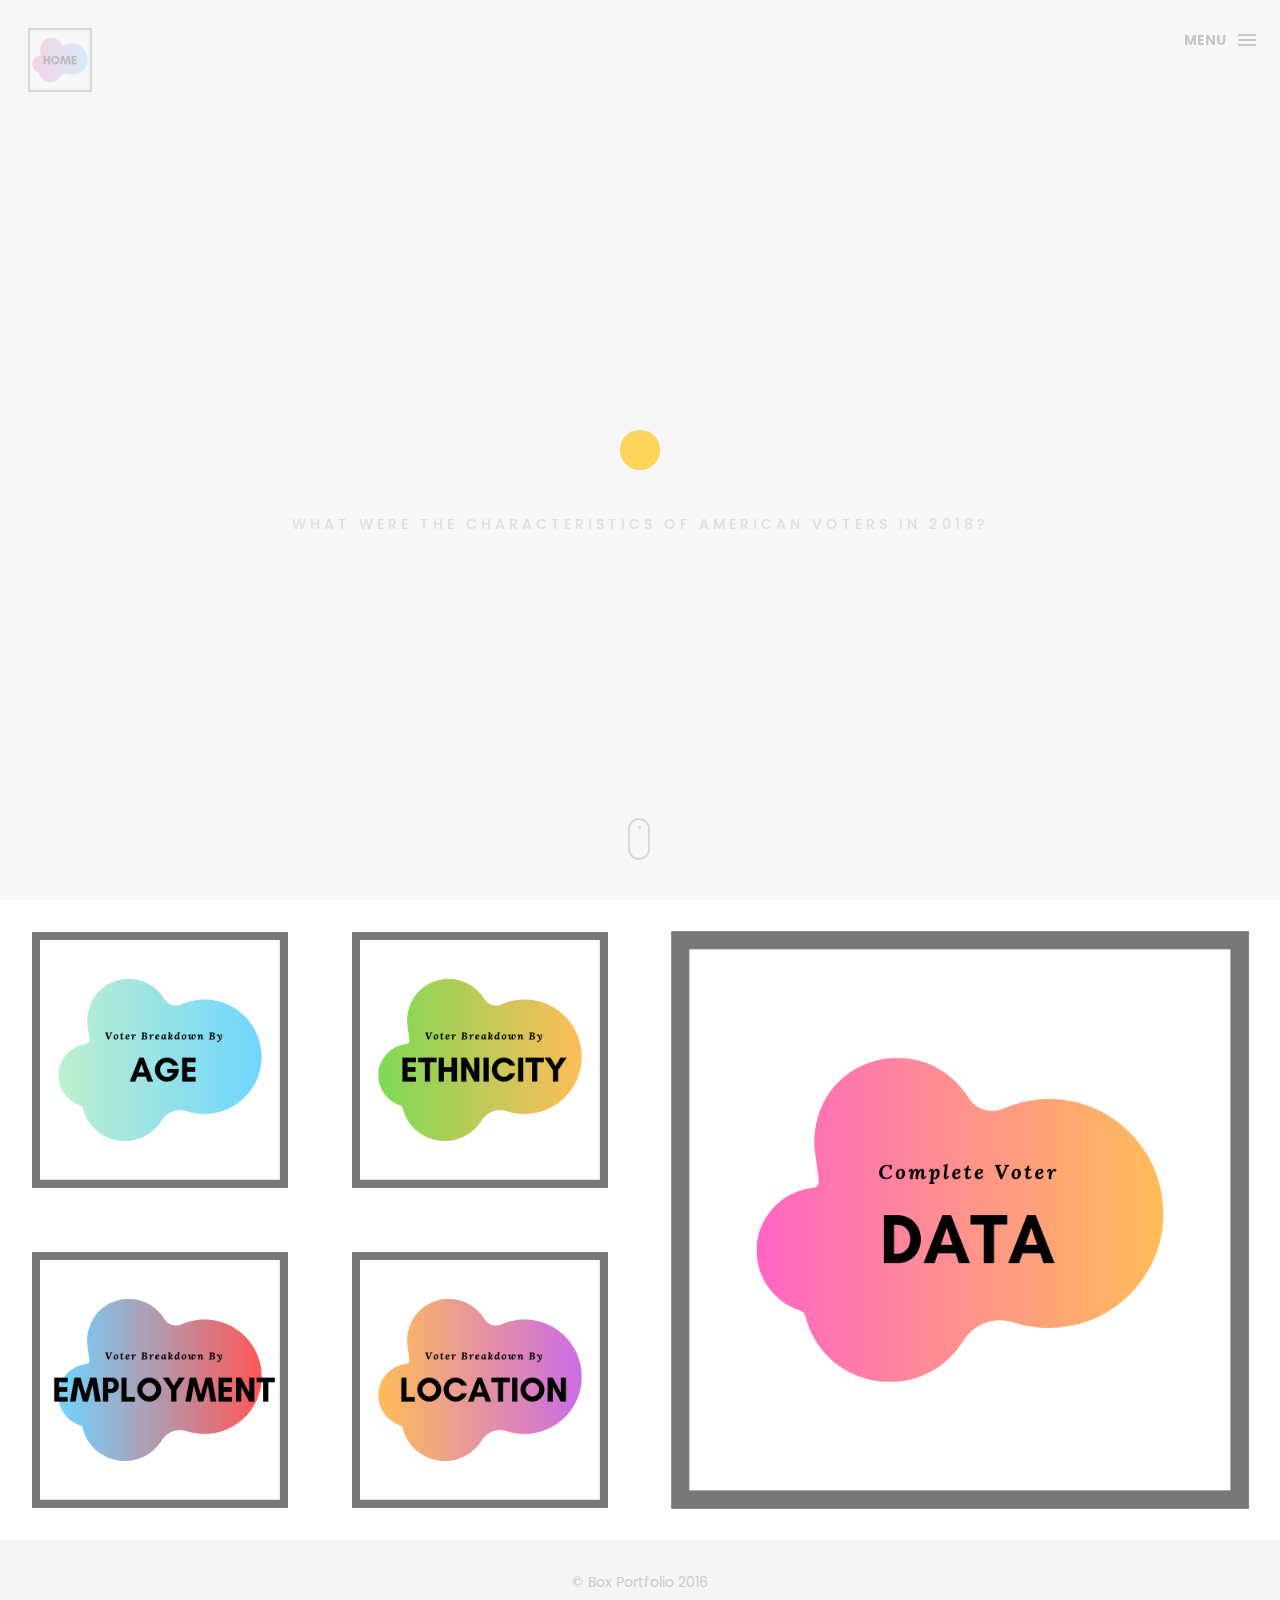
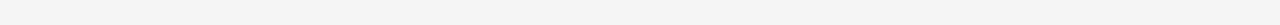
<file: index.html>
<!DOCTYPE html>
<html lang="en">

<head>
    <meta charset="utf-8">
    <meta http-equiv="X-UA-Compatible" content="IE=edge">
    <meta name="viewport" content="width=device-width, initial-scale=1">
    <!-- The above 3 meta tags *must* come first in the head; any other head content must come *after* these tags -->
    <title>American Voters 2018</title>
    <link rel="icon" href="img/fav.png" type="image/x-icon">

    <!-- Bootstrap -->
    <link href="css/bootstrap.min.css" rel="stylesheet">
    <link href="ionicons/css/ionicons.min.css" rel="stylesheet">

    <!-- main css -->
    <link href="css/style.css" rel="stylesheet">


    <!-- modernizr -->
    <script src="js/modernizr.js"></script>

    <!-- HTML5 shim and Respond.js for IE8 support of HTML5 elements and media queries -->
    <!-- WARNING: Respond.js doesn't work if you view the page via file:// -->
    <!--[if lt IE 9]>
      <script src="https://oss.maxcdn.com/html5shiv/3.7.2/html5shiv.min.js"></script>
      <script src="https://oss.maxcdn.com/respond/1.4.2/respond.min.js"></script>
    <![endif]-->
</head>

<body>

    <!-- Preloader -->
    <div id="preloader">
        <div class="pre-container">
            <div class="spinner">
                <div class="double-bounce1"></div>
                <div class="double-bounce2"></div>
            </div>
        </div>
    </div>
    <!-- end Preloader -->

    <div class="container-fluid">
        <!-- box header -->
        <header class="box-header">
            <div class="box-logo">
                <a href="index.html"><img src="img/logo.png" width="80" alt="Logo"></a>
            </div>
            <!-- box-nav -->
            <a class="box-primary-nav-trigger" href="#0">
                <span class="box-menu-text">Menu</span><span class="box-menu-icon"></span>
            </a>
            <!-- box-primary-nav-trigger -->
        </header>
        <!-- end box header -->

        <!-- nav -->
        <nav>
            <ul class="box-primary-nav">
                <li class="box-label">Jump to a Page</li>
                <li><a href="index.html">Home</a> <i class="ion-ios-circle-filled color"></i></li>
                <li><a href="age.html">Voters by Age</a></li>
                <li><a href="ethnicity.html">Voters by Ethnicity</a></li>
                <li><a href="employment.html">Voters by Employment Status</a></li>
                <li><a href="static/location2.html">Voters by Location</a></li>
                <li><a href="data.html">Checkout the Data</a></li>
            </ul>
        </nav>
        <!-- end nav -->

        <!-- box-intro -->
        <section class="box-intro">
            <div class="table-cell">
                <h1 class="box-headline letters rotate-2">
                    <span class="box-words-wrapper">
                        <b class="is-visible">age.</b>
                        <b>&nbsp;gender.</b>
                        <b>ethnicity.</b>
                    </span>
		        </h1>
                <!-- <h5>everything you need to build your personal portfolio</h5> -->
                <h5>What were the characteristics of American voters in 2018?</h5>
            </div>

            <div class="mouse">
                <div class="scroll"></div>
            </div>
        </section>
        <!-- end box-intro -->
    </div>

    <!-- portfolio div -->
    <div class="portfolio-div">
        <div class="portfolio">
            <div class="no-padding portfolio_container">
                <!-- single work -->
                <div class="col-md-3 col-sm-6  fashion logo">
                    <a href="age.html" class="portfolio_item">
                        <img src="img/1.png" alt="image" class="img-responsive" />
                        <div class="portfolio_item_hover">
                            <div class="portfolio-border clearfix">
                                <div class="item_info">
                                    <span>Voter Breakdown by Age</span>
                                    <em>Dive Deeper</em>
                                </div>
                            </div>
                        </div>
                    </a>
                </div>
                <!-- end single work -->

                <!-- single work -->
                <div class="col-md-3 col-sm-6 ads graphics">
                    <a href="ethnicity.html" class="portfolio_item">
                        <img src="img/2.png" alt="image" class="img-responsive" />
                        <div class="portfolio_item_hover">
                            <div class="portfolio-border clearfix">
                                <div class="item_info">
                                    <span>Voter Breakdown by Ethnicity</span>
                                    <em>Dive Deeper</em>
                                </div>
                            </div>
                        </div>
                    </a>
                </div>
                <!-- end single work -->

                <!-- single work -->
                <div class="col-md-6 col-sm-12 photography">
                    <a href="data.html" class="portfolio_item">
                        <img src="img/5.png" alt="image" class="img-responsive" />
                        <div class="portfolio_item_hover">
                            <div class="portfolio-border clearfix">
                                <div class="item_info">
                                    <span>Overall Voter Dataset</span>
                                    <em>See the Data</em>
                                </div>
                            </div>
                        </div>
                    </a>
                </div>
                <!-- end single work -->

                <!-- single work -->
                <div class="col-md-3 col-sm-6 fashion ads">
                    <a href="employment.html" class="portfolio_item">
                        <img src="img/3.png" alt="image" class="img-responsive" />
                        <div class="portfolio_item_hover">
                            <div class="portfolio-border clearfix">
                                <div class="item_info">
                                    <span>Voter Breakdown by Employment</span>
                                    <em>Dive Deeper</em>
                                </div>
                            </div>
                        </div>
                    </a>
                </div>
                <!-- end single work -->

                <!-- single work -->
                <div class="col-md-3 col-sm-6 graphics ads">
                    <a href="static/location2.html" class="portfolio_item">
                        <img src="img/4.png" alt="image" class="img-responsive" />
                        <div class="portfolio_item_hover">
                            <div class="portfolio-border clearfix">
                                <div class="item_info">
                                    <span>Voter Breakdown by Location</span>
                                    <em>Dive Deeper</em>
                                </div>
                            </div>
                        </div>
                    </a>
                </div>
                <!-- end single work -->
            </div>
            <!-- end portfolio_container -->
        </div>
        <!-- portfolio -->
    </div>
    <!-- end portfolio div -->

    <!-- footer -->
    <footer>
        <div class="container-fluid">
            <p class="copyright">© Box Portfolio 2016</p>
        </div>
    </footer>
    <!-- end footer -->

    <!-- back to top -->
    <a href="#0" class="cd-top"><i class="ion-android-arrow-up"></i></a>
    <!-- end back to top -->



    <!-- jQuery -->
    <script src="js/jquery-2.1.1.js"></script>
    <!--  plugins -->
    <script src="js/bootstrap.min.js"></script>
    <script src="js/menu.js"></script>
    <script src="js/animated-headline.js"></script>
    <script src="js/isotope.pkgd.min.js"></script>


    <!--  custom script -->
    <script src="js/custom.js"></script>

</body>

</html>
</file>
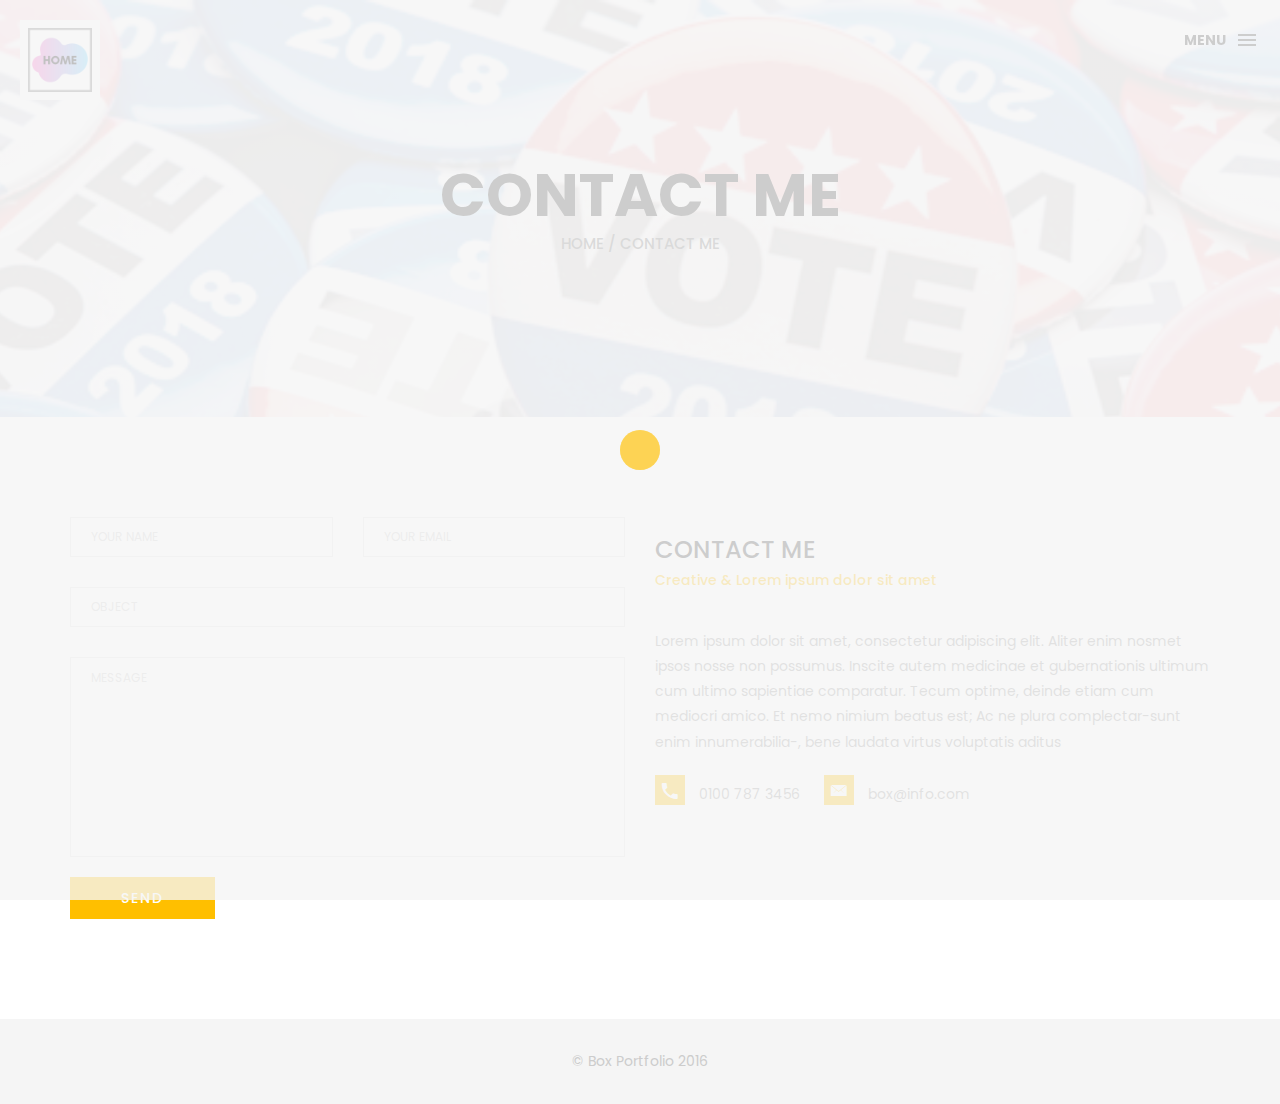
<file: contact.html>
<!DOCTYPE html>
<html lang="en">

<head>
    <meta charset="utf-8">
    <meta http-equiv="X-UA-Compatible" content="IE=edge">
    <meta name="viewport" content="width=device-width, initial-scale=1">
    <!-- The above 3 meta tags *must* come first in the head; any other head content must come *after* these tags -->
    <title>Box personal portfolio Template</title>

    <!-- Bootstrap -->
    <link href="css/bootstrap.min.css" rel="stylesheet">
    <link href="ionicons/css/ionicons.min.css" rel="stylesheet">
    <link rel="icon" href="img/fav.png" type="image/x-icon">

    <!-- main css -->
    <link href="css/style.css" rel="stylesheet">


    <!-- modernizr -->
    <script src="js/modernizr.js"></script>

    <!-- HTML5 shim and Respond.js for IE8 support of HTML5 elements and media queries -->
    <!-- WARNING: Respond.js doesn't work if you view the page via file:// -->
    <!--[if lt IE 9]>
      <script src="https://oss.maxcdn.com/html5shiv/3.7.2/html5shiv.min.js"></script>
      <script src="https://oss.maxcdn.com/respond/1.4.2/respond.min.js"></script>
    <![endif]-->
</head>

<body>

    <!-- Preloader -->
    <div id="preloader">
        <div class="pre-container">
            <div class="spinner">
                <div class="double-bounce1"></div>
                <div class="double-bounce2"></div>
            </div>
        </div>
    </div>
    <!-- end Preloader -->

    <div class="container-fluid">
        <!-- box-header -->
        <header class="box-header">
            <div class="box-logo">
                <a href="index.html"><img src="img/logo.png" width="80" alt="Logo"></a>
            </div>
            <!-- box-nav -->
            <a class="box-primary-nav-trigger" href="#0">
                <span class="box-menu-text">Menu</span><span class="box-menu-icon"></span>
            </a>
            <!-- box-primary-nav-trigger -->
        </header>
        <!-- end box-header -->

        <!-- nav -->
        <nav>
            <ul class="box-primary-nav">
                <li class="box-label">About me</li>

                <li><a href="index.html">Intro</a></li>
                <li><a href="about.html">About me</a></li>
                <li><a href="services.html">services</a></li>
                <li><a href="portfolio.html">portfolio</a></li>
                <li><a href="contact.html">contact me</a> <i class="ion-ios-circle-filled color"></i></li>



                <li class="box-label">Follow me</li>

                <li class="box-social"><a href="#0"><i class="ion-social-facebook"></i></a></li>
                <li class="box-social"><a href="#0"><i class="ion-social-instagram-outline"></i></a></li>
                <li class="box-social"><a href="#0"><i class="ion-social-twitter"></i></a></li>
                <li class="box-social"><a href="#0"><i class="ion-social-dribbble"></i></a></li>
            </ul>
        </nav>
        <!-- end nav -->

    </div>

    <!-- top bar -->
    <div class="top-bar">
        <h1>contact Me</h1>
        <p><a href="#">Home</a> / Contact Me</p>
    </div>
    <!-- end top bar -->

    <!-- main-container -->
    <div class="container main-container">
        <div class="col-md-6">
            <form action="#" method="post">
                <div class="row">
                    <div class="col-md-6">
                        <div class="input-contact">
                            <input type="text" name="name">
                            <span>your name</span>
                        </div>
                    </div>
                    <div class="col-md-6">
                        <div class="input-contact">
                            <input type="text" name="email">
                            <span>your email</span>
                        </div>
                    </div>
                    <div class="col-md-12">
                        <div class="input-contact">
                            <input type="text" name="object">
                            <span>object</span>
                        </div>
                    </div>
                    <div class="col-md-12">
                        <div class="textarea-contact">
                            <textarea name="message"></textarea>
                            <span>message</span>
                        </div>
                    </div>
                    <div class="col-md-12">
                        <a href="#" class="btn btn-box">Send</a>
                    </div>
                </div>
            </form>
        </div>

        <div class="col-md-6">
            <h3 class="text-uppercase">contact me</h3>
            <h5>Creative & Lorem ipsum dolor sit amet</h5>
            <div class="h-30"></div>
            <p>Lorem ipsum dolor sit amet, consectetur adipiscing elit. Aliter enim nosmet ipsos nosse non possumus. Inscite autem medicinae et gubernationis ultimum cum ultimo sapientiae comparatur. Tecum optime, deinde etiam cum mediocri amico. Et nemo nimium beatus est; Ac ne plura complectar-sunt enim innumerabilia-, bene laudata virtus voluptatis aditus </p>
            <div class="contact-info">
                <p><i class="ion-android-call"></i> 0100 787 3456</p>
                <p><i class="ion-ios-email"></i> box@info.com</p>
            </div>
        </div>


    </div>
    <!-- end main-container -->

    <!-- footer -->
    <footer>
        <div class="container-fluid">
            <p class="copyright">© Box Portfolio 2016</p>
        </div>
    </footer>
    <!-- end footer -->

    <!-- back to top -->
    <a href="#0" class="cd-top"><i class="ion-android-arrow-up"></i></a>
    <!-- end back to top -->



    <!-- jQuery -->
    <script src="js/jquery-2.1.1.js"></script>
    <!--  plugins -->
    <script src="js/bootstrap.min.js"></script>
    <script src="js/menu.js"></script>
    <script src="js/animated-headline.js"></script>
    <script src="js/isotope.pkgd.min.js"></script>


    <!--  custom script -->
    <script src="js/custom.js"></script>

</body>

</html>
</file>
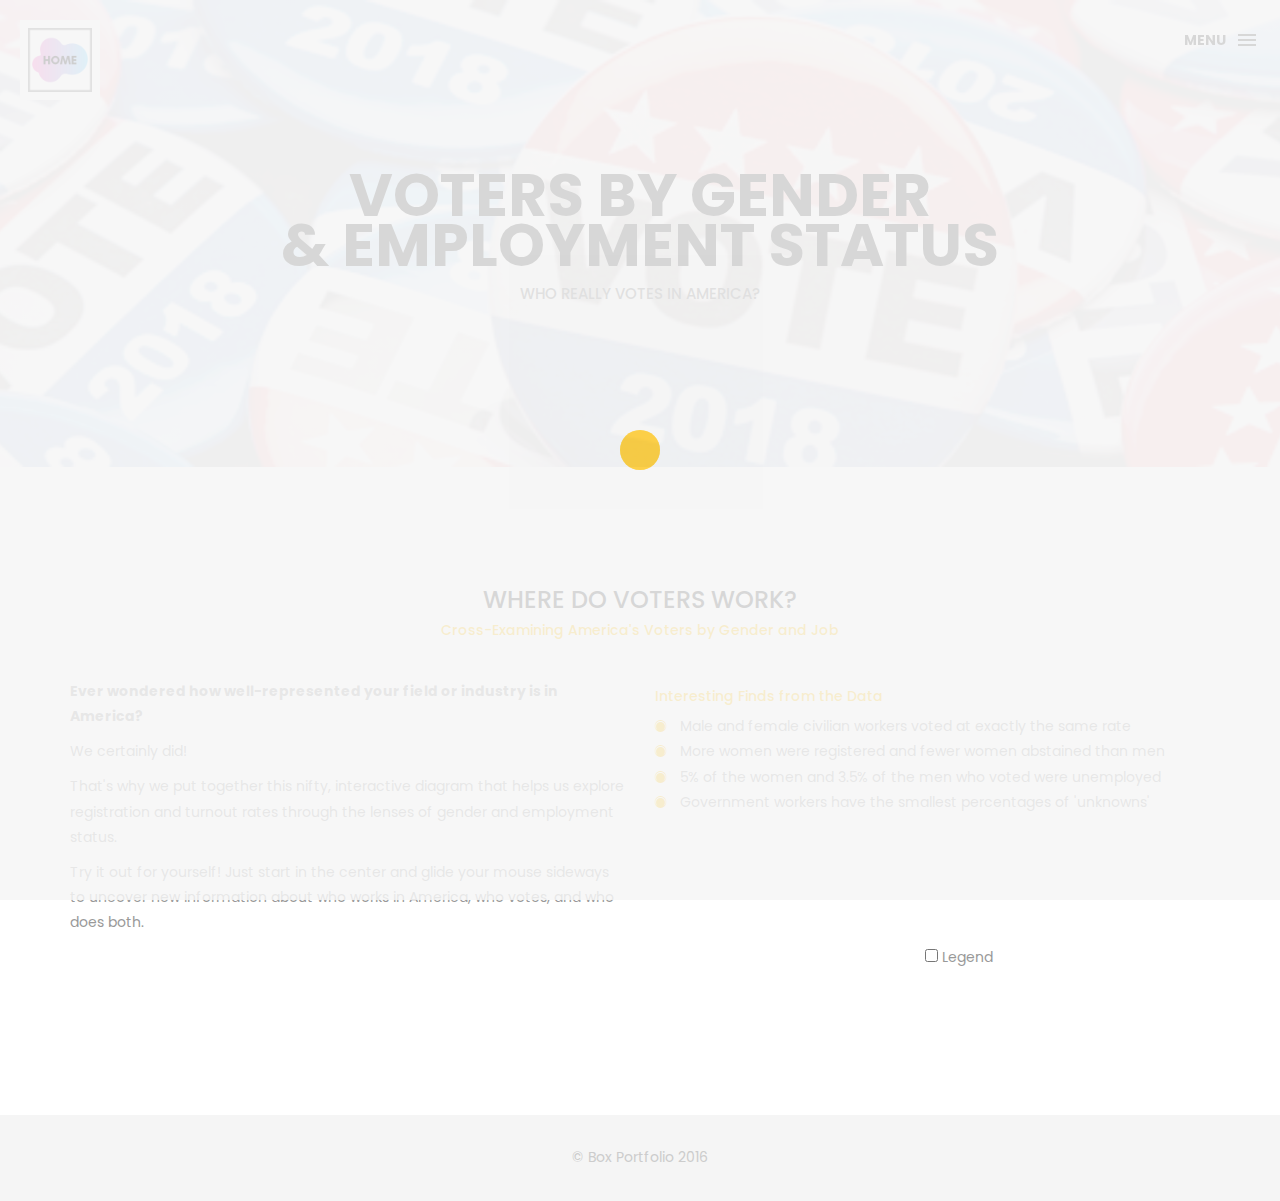
<file: employment.html>
<!DOCTYPE html>
<html lang="en">

<head>
    <meta charset="utf-8">
    <meta http-equiv="X-UA-Compatible" content="IE=edge">
    <meta name="viewport" content="width=device-width, initial-scale=1">
    <!-- The above 3 meta tags *must* come first in the head; any other head content must come *after* these tags -->
    <title>American Voters 2018 - Employment Analysis</title>
    <link rel="icon" href="img/fav.png" type="image/x-icon">

    <!-- Bootstrap -->
    <link href="css/bootstrap.min.css" rel="stylesheet">
    <link href="ionicons/css/ionicons.min.css" rel="stylesheet">

    <!-- main css -->
    <link href="css/style.css" rel="stylesheet">


    <!-- modernizr -->
    <script src="js/modernizr.js"></script>
    <!-- <script src="https://code.jquery.com/jquery-3.3.1.slim.min.js" integrity="sha384-q8i/X+965DzO0rT7abK41JStQIAqVgRVzpbzo5smXKp4YfRvH+8abtTE1Pi6jizo"
    crossorigin="anonymous"></script>
    <script src="https://cdnjs.cloudflare.com/ajax/libs/popper.js/1.14.3/umd/popper.min.js" integrity="sha384-ZMP7rVo3mIykV+2+9J3UJ46jBk0WLaUAdn689aCwoqbBJiSnjAK/l8WvCWPIPm49"
    crossorigin="anonymous"></script>
    <script src="https://stackpath.bootstrapcdn.com/bootstrap/4.1.3/js/bootstrap.min.js" integrity="sha384-ChfqqxuZUCnJSK3+MXmPNIyE6ZbWh2IMqE241rYiqJxyMiZ6OW/JmZQ5stwEULTy"
    crossorigin="anonymous"></script>
    <link rel="stylesheet" href="https://stackpath.bootstrapcdn.com/bootstrap/4.1.3/css/bootstrap.min.css" integrity="sha384-MCw98/SFnGE8fJT3GXwEOngsV7Zt27NXFoaoApmYm81iuXoPkFOJwJ8ERdknLPMO"
    crossorigin="anonymous">
    <link rel="stylesheet" href="assets/css/style.css"> -->
    <!-- <link rel="stylesheet" href="css/d3Style.css"> -->
    
    <!-- From Sequences Project -->
    <script src="https://d3js.org/d3.v3.min.js"></script>
    <link rel="stylesheet" type="text/css"
      href="https://fonts.googleapis.com/css?family=Open+Sans:400,600">
    <link rel="stylesheet" type="text/css" href="css/sequences.css"/>

    <!-- HTML5 shim and Respond.js for IE8 support of HTML5 elements and media queries -->
    <!-- WARNING: Respond.js doesn't work if you view the page via file:// -->
    <!--[if lt IE 9]>
      <script src="https://oss.maxcdn.com/html5shiv/3.7.2/html5shiv.min.js"></script>
      <script src="https://oss.maxcdn.com/respond/1.4.2/respond.min.js"></script>
    <![endif]-->
</head>

<body>

    <!-- Preloader -->
    <div id="preloader">
        <div class="pre-container">
            <div class="spinner">
                <div class="double-bounce1"></div>
                <div class="double-bounce2"></div>
            </div>
        </div>
    </div>
    <!-- end Preloader -->

    <div class="container-fluid">
       <!-- box-header -->
        <header class="box-header">
            <div class="box-logo">
                <a href="index.html"><img src="img/logo.png" width="80" alt="Logo"></a>
            </div>
            <!-- box-nav -->
            <a class="box-primary-nav-trigger" href="#0">
                <span class="box-menu-text">Menu</span><span class="box-menu-icon"></span>
            </a>
            <!-- box-primary-nav-trigger -->
        </header>
        <!-- end box-header -->
        
        <!-- nav -->
        <nav>
            <ul class="box-primary-nav">
                <li class="box-label">Jump to a Page</li>
                <li><a href="index.html">Home</a> </li>
                <li><a href="age.html">Voters by Age</a></li>
                <li><a href="ethnicity.html">Voters by Ethnicity</a></li>
                <li><a href="employment.html">Voters by Employment Status</a><i class="ion-ios-circle-filled color"></i></li>
                <li><a href="static/location2.html">Voters by Location</a></li>
                <li><a href="data.html">Checkout the Data</a></li>
            </ul>
        </nav>
        <!-- end nav -->
    </div>
    
    <!-- top-bar -->
    <div class="top-bar">
        <h1>Voters by Gender<br>& Employment Status</h1>
        <p>Who Really Votes in America?</p>
    </div>
    <!-- end top-bar -->
    
    <!-- main-container -->
    <div class="container main-container">
            <div class="col-md-12">
                    <h3 class="text-uppercase" align="center">Where do voters work?</h3>
                    <h5 align="center">Cross-Examining America's Voters by Gender and Job</h5>
                    <div class="h-30"></div>
            </div>
        
                <div class="col-md-6">
                    <p><strong>Ever wondered how well-represented your field or industry is in America?</strong>
                    </p>
                    <p>
                        We certainly did!        
                    </p>
                    <p>
                        That's why we put together this nifty, interactive diagram that helps us explore registration and turnout rates through the 
                        lenses of gender and employment status.
                    </p>
                    <p>
                        Try it out for yourself! Just start in the center and glide your mouse sideways to uncover new information about who works in America, 
                        who votes, and who does both.   
                    </p>
                </div>
        
                <div class="col-md-6">
                        <h5>Interesting Finds from the Data</h5>
                    <ul class="cat-ul">
                        <li><i class="ion-ios-circle-filled"></i> Male and female civilian workers voted at exactly the same rate</li>
                        <li><i class="ion-ios-circle-filled"></i> More women were registered and fewer women abstained than men</li>
                        <li><i class="ion-ios-circle-filled"></i> 5% of the women and 3.5% of the men who voted were unemployed</li>
                        <li><i class="ion-ios-circle-filled"></i> Government workers have the smallest percentages of 'unknowns'</li>
                    </ul>
                    <div class="h-10"></div>
                    
                </div>
            
            <div id="main">
                <div id="sequence"></div>
                    <div id="chart">
                        <!-- <div id="explanation" style="visibility: hidden;">
                            <span id="percentage"></span><br/>
                            of people in America had the above characteristics in 2018
                        </div> -->
                    </div>
                </div>
                <div id="sidebar">
                    <input type="checkbox" id="togglelegend"> Legend<br/>
                        <!-- <div id="legend" style="visibility: hidden;"></div> -->
                    <div id="legend"></div>
                </div>
    </div>

    <!-- end main-container -->


    <!-- footer -->
    <footer>
        <div class="container-fluid">
            <p class="copyright">© Box Portfolio 2016</p>
        </div>
    </footer>
    <!-- end footer -->
    
    <!-- back to top -->
    <a href="#0" class="cd-top"><i class="ion-android-arrow-up"></i></a>
    <!-- end back to top -->




    <!-- jQuery -->
    <script src="js/jquery-2.1.1.js"></script>
    <!--  plugins -->
    <script src="js/bootstrap.min.js"></script>
    <script src="js/menu.js"></script>
    <script src="js/animated-headline.js"></script>
    <script src="js/isotope.pkgd.min.js"></script>
    <!-- <script src="https://cdnjs.cloudflare.com/ajax/libs/d3/5.5.0/d3.min.js"></script> -->
    <!-- <script src="https://cdnjs.cloudflare.com/ajax/libs/d3-tip/0.9.1/d3-tip.js"></script> -->
  


    <!--  custom script -->
    <script src="js/sequences.js"></script>
    <script src="js/custom.js"></script>
</body>

</html>
</file>
<file: css/style.css>
/*
* Box Theme
* Created by : Ahmed Eissa
* website : www.ahmedessa.net
* behance : https://www.behance.net/3essa
*/


/* Table of Content
==================================================
	- Google fonts & font family -
	- General -
    - typography -
    - Preloader -
	- Header -
    - box intro section -
    - Portfoilo section -
    - Footer -
    - About page -
    - Services page -
    - contact page -
    - Portfolio single page -
    - Responsive media queries -
*/


/* Google fonts & font family
==================================================*/

@import url(https://fonts.googleapis.com/css?family=Poppins:400,500,600,700);

/* General
==================================================*/

html,
body {
    height: 100%;
    font-family: 'Poppins', sans-serif;
    line-height: 1.8;
    color: #999
}

.no-padding {
    padding-left: 0;
    padding-right: 0;
}

.no-padding [class^="col-"] {
    padding-left: 0;
    padding-right: 0;
}

.main-container {
    padding: 100px 0;
}

.center {
    text-align: center;
}

a {
    -webkit-transition: all .3s;
    transition: all .3s
}

.uppercase {
    text-transform: uppercase;
}

.h-30 {
    height: 30px
}

.h-10 {
    height: 10px
}

.color {
    color: #ffbf00;
    font-size: 11px;
}


/* typography
==================================================*/

h1 {
    color: #393939;
    font-size: 60px;
    text-transform: uppercase;
}

h3 {
    color: #393939;
}

h5 {
    color: #ffbf00;
}


/* preloader
==================================================*/

#preloader {
    position: fixed;
    top: 0;
    left: 0;
    right: 0;
    bottom: 0;
    background-color: #f5f5f5;
    /* change if the mask should be a color other than white */
    z-index: 1000;
    /* makes sure it stays on top */
}

.pre-container {
    position: absolute;
    left: 50%;
    top: 50%;
    bottom: auto;
    right: auto;
    -webkit-transform: translateX(-50%) translateY(-50%);
    transform: translateX(-50%) translateY(-50%);
    text-align: center;
}

.spinner {
    width: 40px;
    height: 40px;
    position: relative;
    margin: 100px auto;
}

.double-bounce1,
.double-bounce2 {
    width: 100%;
    height: 100%;
    border-radius: 50%;
    background-color: #ffbf00;
    opacity: 0.6;
    position: absolute;
    top: 0;
    left: 0;
    -webkit-animation: bounce 2.0s infinite ease-in-out;
    animation: bounce 2.0s infinite ease-in-out;
}

.double-bounce2 {
    -webkit-animation-delay: -1.0s;
    animation-delay: -1.0s;
}

@-webkit-keyframes bounce {
    0%,
    100% {
        -webkit-transform: scale(0.0)
    }
    50% {
        -webkit-transform: scale(1.0)
    }
}

@keyframes bounce {
    0%,
    100% {
        transform: scale(0.0);
        -webkit-transform: scale(0.0);
    }
    50% {
        transform: scale(1.0);
        -webkit-transform: scale(1.0);
    }
}


/* headr
==================================================*/

.box-header {
    position: absolute;
    top: 0;
    left: 0;
    background: rgba(255, 255, 255, 0.95);
    height: 50px;
    width: 100%;
    z-index: 3;
    box-shadow: 0 1px 2px rgba(0, 0, 0, 0.3);
    -webkit-font-smoothing: antialiased;
    -moz-osx-font-smoothing: grayscale;
}

.box-header {
    height: 80px;
    background: transparent;
    box-shadow: none;
}

.box-header {
    -webkit-transition: background-color 0.3s;
    transition: background-color 0.3s;
    -webkit-transform: translate3d(0, 0, 0);
    transform: translate3d(0, 0, 0);
    -webkit-backface-visibility: hidden;
    backface-visibility: hidden;
}

.box-header.is-fixed {
    position: fixed;
    top: -80px;
    background-color: rgba(255, 255, 255, 0.96);
    -webkit-transition: -webkit-transform 0.3s;
    transition: -webkit-transform 0.3s;
    transition: transform 0.3s;
    transition: transform 0.3s, -webkit-transform 0.3s;
}

.box-header.is-visible {
    -webkit-transform: translate3d(0, 100%, 0);
    transform: translate3d(0, 100%, 0);
}

.box-header.menu-is-open {
    background-color: rgba(255, 255, 255, 0.96);
}

.box-logo {
    display: block;
    padding: 20px;
}

.box-primary-nav-trigger {
    position: absolute;
    right: 0;
    top: 0;
    height: 100%;
    width: 50px;
    background-color: #fff;
}

.box-primary-nav-trigger .box-menu-text {
    color: #393939;
    text-transform: uppercase;
    font-weight: 700;
    display: none;
}

.box-primary-nav-trigger .box-menu-icon {
    display: inline-block;
    position: absolute;
    left: 50%;
    top: 50%;
    bottom: auto;
    right: auto;
    -webkit-transform: translateX(-50%) translateY(-50%);
    transform: translateX(-50%) translateY(-50%);
    width: 18px;
    height: 2px;
    background-color: #393939;
    -webkit-transition: background-color 0.3s;
    transition: background-color 0.3s;
    list-style: none;
}

.box-primary-nav-trigger .box-menu-icon::before,
.box-primary-nav-trigger .box-menu-icon:after {
    content: '';
    width: 100%;
    height: 100%;
    position: absolute;
    background-color: #393939;
    right: 0;
    -webkit-transition: -webkit-transform .3s, top .3s, background-color 0s;
    -webkit-transition: top .3s, background-color 0s, -webkit-transform .3s;
    transition: top .3s, background-color 0s, -webkit-transform .3s;
    transition: transform .3s, top .3s, background-color 0s;
    transition: transform .3s, top .3s, background-color 0s, -webkit-transform .3s;
}

.box-primary-nav-trigger .box-menu-icon::before {
    top: -5px;
}

.box-primary-nav-trigger .box-menu-icon::after {
    top: 5px;
}

.box-primary-nav-trigger .box-menu-icon.is-clicked {
    background-color: rgba(255, 255, 255, 0);
}

.box-primary-nav-trigger .box-menu-icon.is-clicked::before,
.box-primary-nav-trigger .box-menu-icon.is-clicked::after {
    background-color: 393939;
}

.box-primary-nav-trigger .box-menu-icon.is-clicked::before {
    top: 0;
    -webkit-transform: rotate(135deg);
    transform: rotate(135deg);
}

.box-primary-nav-trigger .box-menu-icon.is-clicked::after {
    top: 0;
    -webkit-transform: rotate(225deg);
    transform: rotate(225deg);
}

.box-primary-nav-trigger {
    width: 100px;
    padding-left: 1em;
    background-color: transparent;
    height: 30px;
    line-height: 30px;
    right: 10px;
    top: 50%;
    bottom: auto;
    -webkit-transform: translateY(-50%);
    transform: translateY(-50%);
}

.box-primary-nav-trigger .box-menu-text {
    display: inline-block;
}

.box-primary-nav-trigger .box-menu-icon {
    left: auto;
    right: 1em;
    -webkit-transform: translateX(0) translateY(-50%);
    transform: translateX(0) translateY(-50%);
}

.box-primary-nav {
    position: fixed;
    left: 0;
    top: 0;
    height: 100%;
    width: 100%;
    background: rgba(0, 0, 0, 0.96);
    z-index: 2;
    text-align: center;
    padding: 50px 0;
    -webkit-backface-visibility: hidden;
    backface-visibility: hidden;
    overflow: auto;
    -webkit-overflow-scrolling: touch;
    -webkit-transform: translateY(-100%);
    transform: translateY(-100%);
    -webkit-transition-property: -webkit-transform;
    transition-property: -webkit-transform;
    transition-property: transform;
    transition-property: transform, -webkit-transform;
    -webkit-transition-duration: 0.4s;
    transition-duration: 0.4s;
    list-style: none;
}

.box-primary-nav li {
    font-size: 22px;
    font-size: 1.375rem;
    font-weight: 300;
    -webkit-font-smoothing: antialiased;
    -moz-osx-font-smoothing: grayscale;
    margin: .2em 0;
    text-transform: capitalize;
}

.box-primary-nav a {
    display: inline-block;
    padding: .4em 1em;
    border-radius: 0.25em;
    -webkit-transition: all 0.2s;
    transition: all 0.2s;
    color: #fff;
    text-decoration: none;
    font-weight: bold;
}
.box-primary-nav a:focus {
    outline: none;
}

.no-touch .box-primary-nav a:hover {
    text-decoration: none;
    color: #ddd;
}

.box-primary-nav .box-label {
    color: #ffbf00;
    text-transform: uppercase;
    font-weight: 700;
    font-size: 17px;
    margin: 2.4em 0 .8em;
}

.box-primary-nav .box-social {
    display: inline-block;
    margin: 10px .4em;
}

.box-primary-nav .box-social a {
    width: 30px;
    height: 30px;
    padding: 0;
    font-size: 30px
}

.box-primary-nav.is-visible {
    -webkit-transform: translateY(0);
    transform: translateY(0);
}

.box-primary-nav {
    padding: 150px 0 0;
}

.box-primary-nav li {
    font-size: 18px;
}


/* box-intro
==================================================*/

.box-intro {
    text-align: center;
    display: table;
    height: 100vh;
    width: 100%;
}

.box-intro .table-cell {
    display: table-cell;
    vertical-align: middle;
}

.box-intro em {
    font-style: normal;
    text-transform: uppercase
}

b i:last-child {
    color: #ffbf00 !important;
}

.box-intro h5 {
    letter-spacing: 4px;
    text-transform: uppercase;
    color: #999;
    line-height: 1.7
}


/* mouse effect */

.mouse {
    position: absolute;
    width: 22px;
    height: 42px;
    bottom: 40px;
    left: 50%;
    margin-left: -12px;
    border-radius: 15px;
    border: 2px solid #888;
    -webkit-animation: intro 1s;
    animation: intro 1s;
}

.scroll {
    display: block;
    width: 3px;
    height: 3px;
    margin: 6px auto;
    border-radius: 4px;
    background: #888;
    -webkit-animation: finger 2s infinite;
    animation: finger 2s infinite;
}

@-webkit-keyframes intro {
    0% {
        opacity: 0;
        -webkit-transform: translateY(40px);
        transform: translateY(40px);
    }
    100% {
        opacity: 1;
        -webkit-transform: translateY(0);
        transform: translateY(0);
    }
}

@keyframes intro {
    0% {
        opacity: 0;
        -webkit-transform: translateY(40px);
        transform: translateY(40px);
    }
    100% {
        opacity: 1;
        -webkit-transform: translateY(0);
        transform: translateY(0);
    }
}

@-webkit-keyframes finger {
    0% {
        opacity: 1;
    }
    100% {
        opacity: 0;
        -webkit-transform: translateY(20px);
        transform: translateY(20px);
    }
}

@keyframes finger {
    0% {
        opacity: 1;
    }
    100% {
        opacity: 0;
        -webkit-transform: translateY(20px);
        transform: translateY(20px);
    }
}


/* text rotate */

.box-headline {
    font-size: 130px;
    line-height: 1.0;
}

.box-words-wrapper {
    display: inline-block;
    position: relative;
    text-align: center;
}

.box-words-wrapper b {
    display: inline-block;
    position: absolute;
    white-space: nowrap;
    left: 0;
    top: 0;
}

.box-words-wrapper b.is-visible {
    position: relative;
}

.no-js .box-words-wrapper b {
    opacity: 0;
}

.no-js .box-words-wrapper b.is-visible {
    opacity: 1;
}

.box-headline.rotate-2 .box-words-wrapper {
    -webkit-perspective: 300px;
    perspective: 300px;
}

.box-headline.rotate-2 i,
.box-headline.rotate-2 em {
    display: inline-block;
    -webkit-backface-visibility: hidden;
    backface-visibility: hidden;
}

.box-headline.rotate-2 b {
    opacity: 0;
}

.box-headline.rotate-2 i {
    -webkit-transform-style: preserve-3d;
    transform-style: preserve-3d;
    -webkit-transform: translateZ(-20px) rotateX(90deg);
    transform: translateZ(-20px) rotateX(90deg);
    opacity: 0;
}

.is-visible .box-headline.rotate-2 i {
    opacity: 1;
}

.box-headline.rotate-2 i.in {
    -webkit-animation: box-rotate-2-in 0.4s forwards;
    animation: box-rotate-2-in 0.4s forwards;
}

.box-headline.rotate-2 i.out {
    -webkit-animation: box-rotate-2-out 0.4s forwards;
    animation: box-rotate-2-out 0.4s forwards;
}

.box-headline.rotate-2 em {
    -webkit-transform: translateZ(20px);
    transform: translateZ(20px);
}

.no-csstransitions .box-headline.rotate-2 i {
    -webkit-transform: rotateX(0deg);
    transform: rotateX(0deg);
    opacity: 0;
}

.no-csstransitions .box-headline.rotate-2 i em {
    -webkit-transform: scale(1);
    transform: scale(1);
}

.no-csstransitions .box-headline.rotate-2 .is-visible i {
    opacity: 1;
}

@-webkit-keyframes box-rotate-2-in {
    0% {
        opacity: 0;
        -webkit-transform: translateZ(-20px) rotateX(90deg);
    }
    60% {
        opacity: 1;
        -webkit-transform: translateZ(-20px) rotateX(-10deg);
    }
    100% {
        opacity: 1;
        -webkit-transform: translateZ(-20px) rotateX(0deg);
    }
}

@keyframes box-rotate-2-in {
    0% {
        opacity: 0;
        -webkit-transform: translateZ(-20px) rotateX(90deg);
        transform: translateZ(-20px) rotateX(90deg);
    }
    60% {
        opacity: 1;
        -webkit-transform: translateZ(-20px) rotateX(-10deg);
        transform: translateZ(-20px) rotateX(-10deg);
    }
    100% {
        opacity: 1;
        -webkit-transform: translateZ(-20px) rotateX(0deg);
        transform: translateZ(-20px) rotateX(0deg);
    }
}

@-webkit-keyframes box-rotate-2-out {
    0% {
        opacity: 1;
        -webkit-transform: translateZ(-20px) rotateX(0);
    }
    60% {
        opacity: 0;
        -webkit-transform: translateZ(-20px) rotateX(-100deg);
    }
    100% {
        opacity: 0;
        -webkit-transform: translateZ(-20px) rotateX(-90deg);
    }
}

@keyframes box-rotate-2-out {
    0% {
        opacity: 1;
        -webkit-transform: translateZ(-20px) rotateX(0);
        transform: translateZ(-20px) rotateX(0);
    }
    60% {
        opacity: 0;
        -webkit-transform: translateZ(-20px) rotateX(-100deg);
        transform: translateZ(-20px) rotateX(-100deg);
    }
    100% {
        opacity: 0;
        -webkit-transform: translateZ(-20px) rotateX(-90deg);
        transform: translateZ(-20px) rotateX(-90deg);
    }
}


/* portfolio section
==================================================*/

.portfolio .categories-grid span {
    font-size: 30px;
    margin-bottom: 30px;
    display: inline-block;
}

.portfolio .categories-grid .categories ul li {
    list-style: none;
    margin: 20px 0;
}

.portfolio .categories-grid .categories ul li a {
    display: inline-block;
    color: #60606e;
    padding: 0 10px;
    margin: 0 10px;
    -webkit-transition: all .2s ease-in-out .2s;
    transition: all .2s ease-in-out .2s;
}

.portfolio .categories-grid .categories ul li a:hover,
.portfolio .categories-grid .categories ul li a:focus {
    text-decoration: none;
}

.portfolio .categories-grid .categories ul li a.active {
    margin-left: 0;
    background-color: #ffbf00;
    padding: 0px 20px;
    color: white;
    border-radius: 25px;
    text-decoration: none;
}

.portfolio_filter {
    padding-left: 0;
}

.portfolio_item {
    position: relative;
    overflow: hidden;
    display: block;
}

.portfolio_item .portfolio_item_hover {
    position: absolute;
    top: 0px;
    left: 0px;
    height: 100%;
    width: 100%;
    background-color: rgba(0, 0, 0, .8);
    -webkit-transform: translate(-100%);
    transform: translate(-100%);
    opacity: 0;
    -webkit-transition: all .2s ease-in-out;
    transition: all .2s ease-in-out;
}

.portfolio_item .portfolio_item_hover .item_info {
    text-align: center;
    position: absolute;
    top: 50%;
    left: 50%;
    -webkit-transform: translate(-50%, -50%);
    transform: translate(-50%, -50%);
    padding: 10px;
    width: 100%;
    font-weight: bold;
}

.portfolio_item .portfolio_item_hover .item_info span {
    display: block;
    color: #fff;
    font-size: 18px;
    -webkit-transform: translateX(-100px);
    transform: translateX(-100px);
    -webkit-transition: all .2s ease-in-out .2s;
    transition: all .2s ease-in-out .2s;
    opacity: 0;
}

.portfolio_item .portfolio_item_hover .item_info em {
    font-style: normal;
    display: inline-block;
    background-color: #ffbf00;
    padding: 5px 20px;
    border-radius: 25px;
    color: #333;
    margin-top: 10px;
    -webkit-transform: translateX(-100px);
    transform: translateX(-100px);
    -webkit-transition: all .3s ease-in-out .3s;
    transition: all .3s ease-in-out .3s;
    opacity: 0;
    font-size: 10px;
    letter-spacing: 2px;
}

.portfolio_item:hover .portfolio_item_hover {
    opacity: 1;
    -webkit-transform: translateX(0);
    transform: translateX(0);
}

.portfolio_item:hover .item_info em,
.portfolio_item:hover .item_info span {
    opacity: 1;
    -webkit-transform: translateX(0);
    transform: translateX(0);
}

.portfolio .categories-grid .categories ul li {
    float: left;
}

.portfolio .categories-grid .categories ul li a {
    padding: 0 10px;
    -webkit-transition: all .2s ease-in-out .2s;
    transition: all .2s ease-in-out .2s;
}

.portfolio_filter {
    padding-left: 0;
    display: inline-block;
    margin: 0 auto;
    text-align: center;
    margin-bottom: 50px;
}

.portfolio-inner {
    padding-bottom: 0 !important;
    padding-top: 55px;
}


/* footer
==================================================*/

footer {
    padding: 30px 0;
    text-align: center;
    background: #f5f5f5
}

.copyright {
    color: #ccc;
    margin-bottom: 0;
}

footer img {
    margin: 0 auto;
}


/* backto top
==================================================*/

.cd-top {
    display: inline-block;
    height: 40px;
    width: 40px;
    position: fixed;
    bottom: 20px;
    line-height: 40px;
    font-size: 20px;
    right: 10px;
    text-align: center;
    color: #fff;
    background: rgba(255, 191, 0, 0.8);
    visibility: hidden;
    opacity: 0;
    -webkit-transition: opacity .3s 0s, visibility 0s .3s;
    transition: opacity .3s 0s, visibility 0s .3s;
}

.cd-top.cd-is-visible,
.cd-top.cd-fade-out,
.no-touch .cd-top:hover {
    -webkit-transition: opacity .3s 0s, visibility 0s 0s;
    transition: opacity .3s 0s, visibility 0s 0s;
}

.cd-top.cd-is-visible {
    /* the button becomes visible */
    visibility: visible;
    opacity: 1;
}

.cd-top.cd-fade-out {
    opacity: .5;
}

.no-touch .cd-top:hover,
.no-touch .cd-top:focus {
    background-color: #ffbf00;
    opacity: 1;
    color: #fff;
}


/* About page
==================================================*/

.top-bar {
    color: #333;
    padding: 150px 0 150px;
    background: -webkit-linear-gradient( rgba(255, 255, 255, .8), rgba(255, 255, 255, .8)), url(../img/01.jpg);
    background: linear-gradient( rgba(255, 255, 255, .8), rgba(255, 255, 255, .8)), url(../img/01.jpg);
    background-size: cover;
    background-attachment: fixed;
    background-position: center center;
    text-align: center;
}

.top-bar h1 {
    font-size: 60px;
    text-transform: uppercase;
    font-weight: 700;
    color: #3A3A38;
    line-height: 50px;
}

.top-bar p {
    font-size: 15px;
    text-transform: uppercase;
    font-weight: 500;
    color: #777;
}

.top-bar p a {
    color: #777;
}

.top-bar p a:hover,
.top-bar p a:focus {
    color: #555;
    text-decoration: none;
}

.social-ul {
    list-style: none;
    display: inline-block;
    padding-left: 0;
}

.social-ul li {
    margin: 0 10px;
    float: left;
}

.social-ul li a {
    font-size: 25px;
    color: #555;
    -webkit-transition: all .3s;
    transition: all .3s;
}

.social-ul li a:hover {
    color: #888;
}


/* Services page
==================================================*/

.size-50 {
    font-size: 50px;
}

.service-box {
    margin-bottom: 30px;
}

.service-box h3 {
    margin-top: 0;
}


/* contact page
==================================================*/

.details-text i {
    margin-right: 10px;
}

.textarea-contact {
    height: 200px;
    width: 100%;
    border: solid 1px rgba(0, 0, 0, .1);
    position: relative;
}

.textarea-contact textarea {
    height: 100%;
    width: 100%;
    border: 0;
    padding: 20px;
    background-color: transparent;
    float: left;
    z-index: 2;
    font-size: 14px;
    color: #9a9a9a;
    resize: none;
}

.textarea-contact > span {
    position: absolute;
    top: 20px;
    left: 20px;
    -webkit-transform: translateY(-50%);
    transform: translateY(-50%);
    font-size: 12px;
    text-transform: uppercase;
    color: #cdcdcd;
    -webkit-transition: all .2s ease-in-out;
    transition: all .2s ease-in-out;
    z-index: 1;
}

.input-contact {
    height: 40px;
    width: 100%;
    border: solid 1px rgba(0, 0, 0, .1);
    position: relative;
    margin-bottom: 30px;
}

.input-contact input[type="text"] {
    height: 100%;
    width: 100%;
    border: 0;
    padding: 0 20px;
    float: left;
    position: relative;
    background-color: transparent;
    z-index: 2;
    font-size: 14px;
    color: #9a9a9a;
}

.input-contact > span {
    position: absolute;
    top: 50%;
    left: 20px;
    -webkit-transform: translateY(-50%);
    transform: translateY(-50%);
    font-size: 12px;
    text-transform: uppercase;
    color: #cdcdcd;
    -webkit-transition: all .2s ease-in-out;
    transition: all .2s ease-in-out;
    z-index: 1;
}

.input-contact > span.active,
.textarea-contact > span.active {
    color: #ffbf00;
    font-size: 10px;
    top: 0px;
    left: 5px;
    background-color: #fff;
    padding: 5px
}

input:focus,
textarea:focus {
    outline: none;
}

.contact-info {
    margin-top: 20px;
}

.contact-info i {
    height: 30px;
    width: 30px;
    display: inline-block;
    background: #ffbf00;
    text-align: center;
    line-height: 33px;
    margin-right: 10px;
    color: #fff;
    font-size: 21px;
}

.contact-info p {
    display: inline-block;
    margin-right: 20px;
}

.btn-box {
    background: #ffbf00;
    padding: 10px 50px;
    border-radius: 0;
    color: #fff;
    margin-top: 20px;
    text-transform: uppercase;
    letter-spacing: 2px;
    font-weight: 500;
}

.btn-box:hover,
.btn-box:focus {
    background: #F5B700;
    color: #fff;
}


/* single project page
==================================================*/

.cat-ul {
    padding-left: 0;
    list-style: none
}

.cat-ul li i {
    margin-right: 10px;
    color: #ffbf00;
}


/* Responsive media queries
==================================================*/

@media (max-width: 991px) {
    .portfolio .categories-grid span {
        margin-bottom: 0;
        text-align: center;
        width: 100%;
    }
    .portfolio .categories-grid .categories ul li {
        text-align: center;
    }
    .portfolio .categories-grid .categories ul li a {
        margin-left: 0;
    }
    .col-md-6 h3 {
        margin-top: 30px;
    }
}

@media only screen and (max-width: 670px) {
    .box-headline {
        font-size: 100px;
    }
    .box-intro h5 {
        font-size: 12px;
    }
    .box-primary-nav a {
        padding: 5px 1em;
        font-size: 14px;
    }
    .box-primary-nav {
        padding: 80px 0 0;
    }
    .box-primary-nav .box-social a {
        font-size: 23px;
    }
    .top-bar h1 {
        font-size: 40px;
        line-height: 30px;
    }
    .portfolio .categories-grid .categories ul li {
        float: none;
    }
}

@media only screen and (max-width: 520px) {
    .box-headline {
        font-size: 80px;
    }
    .box-intro h5 {
        font-size: 12px;
    }
    .main-container {
        padding: 50px 0;
    }
}

@media only screen and (max-width: 420px) {
    .box-headline {
        font-size: 50px;
    }
    .box-intro h5 {
        font-size: 12px;
    }
    .top-bar h1 {
        font-size: 30px;
        line-height: 30px;
    }
}

/* #explanation {
    position: absolute;
    top: 260px;
    left: 305px;
    width: 140px;
    text-align: center;
    color: #666;
    z-index: -1;
  }

  #percentage {
    font-size: 2.5em;
  } */
</file>
<file: css/d3Style.css>
.aText {
  font-family: sans-serif;
  font-size: 16px;
  text-anchor: middle;
}

.active {
  font-weight: bold;
  fill: #000;
  transition: fill 0.3s ease-out;
  text-anchor: middle;
}

.inactive {
  font-weight: lighter;
  fill: #c9c9c9;
  transition: fill 0.3s ease-out;
  text-anchor: middle;
}

.inactive:hover {
  fill: #000;
  cursor: pointer;
}

/* font size dependent on radius, see app.js */
.stateText {
  font-family: sans-serif;
  fill: #fff;
  text-anchor: middle;
}

.stateCircle {
  fill: #89bdd3;
  stroke: #e3e3e3;
}

.chart {
  display: block;
  margin: 0;
}

.d3-tip {
  padding: 6px;
  font-size: 12px;
  line-height: 1;
  line-height: 1.5em;
  color: #fff;
  text-align: center;
  text-transform: capitalize;
  background: rgba(0, 0, 0, 0.8);
  border-radius: 4px;
}

/* Mobile Rules */
@media screen and (max-width: 530px) {
  .stateText {
    display: none;
  }

  .aText {
    font-size: 14px;
  }
}

@media screen and (max-width: 400px) {
  .aText {
    font-size: 13px;
  }
}
</file>
<file: css/sequences.css>
/* body {
  font-family: 'Open Sans', sans-serif;
  font-size: 12px;
  font-weight: 400;
  background-color: #fff;
  width: 960px;
  height: 700px;
  margin-top: 10px;
} */

#main {
  float: left;
  width: 750px;
}

#sidebar {
  float: right;
  width: 100px;
  margin-right: 200px;
}

#sequence {
  width: 600px;
  height: 70px;
}

#legend {
  padding: 10px 0 0 3px;
} */

#sequence text, #legend text {
  font-weight: 600;
  fill: #fff;
}

#chart {
  position: relative;
}

#chart path {
  stroke: #fff;
}

#explanation {
  position: absolute;
  top: 260px;
  left: 305px;
  width: 140px;
  text-align: center;
  color: #666;
  z-index: -1;
}

#percentage {
  font-size: 2.5em;
}
</file>
